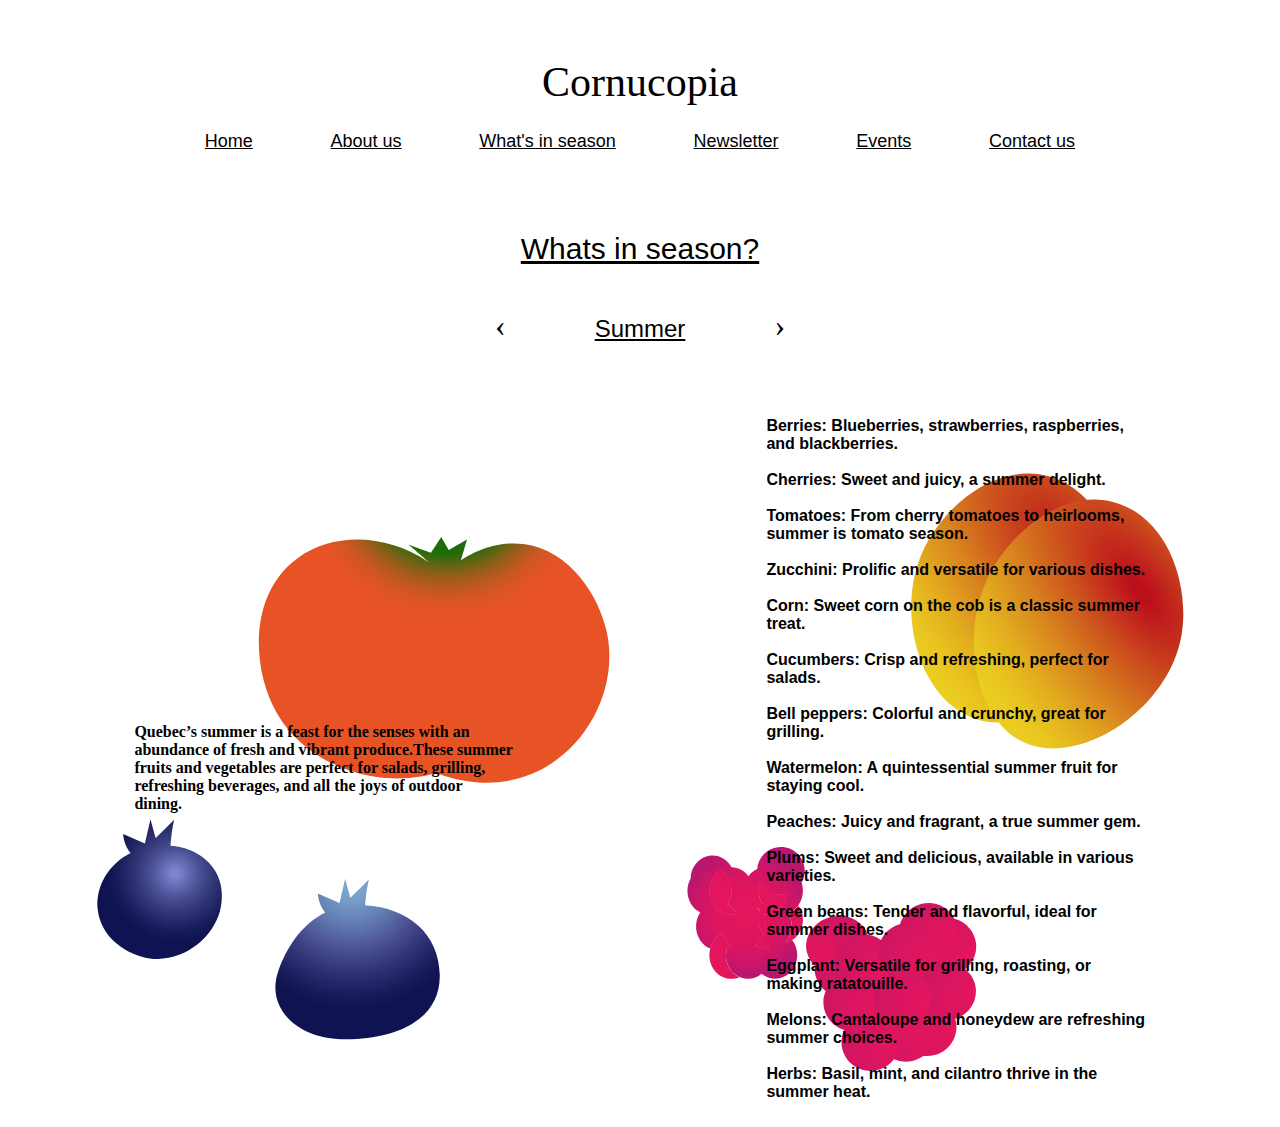
<file: web3_p1/seasonsummer.html>
<!DOCTYPE html>
<html lang="en">
<head>
  <meta charset="UTF-8">
  <meta name="viewport" content="width=device-width, initial-scale=1.0">
  <title>Summer</title>
  

  <link rel="stylesheet" href="styles.css/seasonsummer.css">
  <link rel="stylesheet" href="bootstrap-5.3.2-dist/css/bootstrap-grid.css">
  <link rel="stylesheet" href="bootstrap-5.3.2-dist/js/bootstrap.bundle.js">


  <link rel="preconnect" href="https://fonts.googleapis.com">
<link rel="preconnect" href="https://fonts.gstatic.com" crossorigin>
<link href="https://fonts.googleapis.com/css2?family=Italiana&family=Montserrat:wght@100&display=swap" rel="stylesheet">

<link rel="stylesheet" href="styles.css/seasonsummer.css">





  <style>
         /* for desktop */
         @media only screen and (min-width: 768px){
      .menu{
        display: none;
      }
      
      .navbar{
        display: flex;
        width: 75%;
        font-family: 'Kodchasan', sans-serif;
        font-size: 18px;
        justify-content: space-around;
        margin-bottom: 50px;
        
      }
      /* unvisited link */
      .nav-link:link {
        color:black
      }
      
      /* visited link */
      .nav-link:visited {
        color: black;
      }
      
      /* mouse over link */
      .nav-link:hover {
        color: orange;
      }
      
      /* selected link */
      .nav-link:active {
        color: orange;
        font-weight: bold;
      }
      .top{
      display: flex; 
      flex-direction: column;
      align-items: center;
      }
      .title{
      font-family: "aesthet-nova", serif;
      font-size: 42px;
      margin-top: 50px;
      margin-bottom: 25px;
      
      }
      .subtitle{
      font-family: 'Kodchasan', sans-serif;
      text-decoration: underline;
      font-size: 30px;
      margin-bottom: 25px;
      }
      .header{
        display: flex;
        width: 30%;
        justify-content: space-around;
      }
      .subtitle2{
        font-family: 'Kodchasan', sans-serif;
        text-decoration: underline;
        font-size: 24px;
        align-self: center;
      }
      .previous{
        color: black;
        text-decoration: none;
        font-size: 32px;
      }
      .next{
        color: black;
        text-decoration: none;
        font-size: 32px;
      }
      .main{
        display: flex;
        justify-content: space-around;
        background-image: url(imgs/summerbackgrounddesk.svg);
        background-repeat: no-repeat;
        margin-top: 50px;
      }
      .part1{
        width: 30%;
        font-family: "aesthet-nova", serif;
        font-weight: bold;
        display: flex;
        align-items: center;
      }
      .part2{
        width: 30%;
        font-family: 'Kodchasan', sans-serif;
        font-weight: bold;
      }}
              /* for mobile */
      
         @media only screen and (max-width: 768px){
      
          .navbar{
        display: none;
      }
      .dropdown{
        background-image: url(imgs/SVG/tomato.svg);
        background-position: center;
        background-repeat: no-repeat;
        background-size: contain;
        width: 85px;
        height: 60px;
        display: flex;
        justify-content: center;
        align-items: center;
      }
      .button{
        border: none;
        background: none;
        font-family: 'Kodchasan', sans-serif;
        font-weight: bold;
        color: white;
        font-size: 14px;
      }
      #dropdownlist{
        background-color: rgb(255, 77, 0);
        font-family: 'Kodchasan', sans-serif;
        text-align: center;
        color: white;
      }
      .dropdownitem{
        color: white;
       padding: 10px;
      }
      .menu{
        display: flex;
        justify-content: flex-end;
        padding: 10px;
      }
      .top{
        display: flex; 
        flex-direction: column;
        align-items: center;
        font-family: "aesthet-nova", serif;
      font-size: 42px;
      }
      .title{
      font-family: "aesthet-nova", serif;
      font-size: 42px;
      
      }
      .subtitle{
      font-family: 'Kodchasan', sans-serif;
      text-decoration: underline;
      font-size: 30px;
      margin-bottom: 25px;
      }
      .header{
        display: flex;
        width: 50%;
        justify-content: space-around;
        align-content: center;
      }
      .subtitle2{
        font-family: 'Kodchasan', sans-serif;
        text-decoration: underline;
        font-size: 24px;
        align-self: center;
      }
      .previous{
        color: black;
        text-decoration: none;
      }
      .next{
        color: black;
        text-decoration: none;
      }
      
      .textbox1{
        width: 50%;
        height:150px;
        font-family: 'Kodchasan', sans-serif;
        font-size: 24px;
        font-weight: bold;
      }
      .main{
        display: flex;
        flex-direction: column;
        align-items: center;
       
       
      }
      
      .textbox1{
        width: 305px;
        height:150px;
        font-family: "aesthet-nova", serif;
        font-size: 20px
        
      }
      .part1{
        background-image: url(imgs/SVG/SVG/SVG/peach.svg);
        background-position: center;
        background-repeat: no-repeat;
        background-size: contain;
        width: 360px;
        height: 460px;
        display: flex;
        justify-content: center;
        align-items: center;
      }
      .part2{
        background-image: url(imgs/summerbackground.svg);
        background-position: center;
        background-repeat: no-repeat;
        background-size: contain;
        width: 600px;
        height: 1500px;
        display: flex;
        justify-content: center;
        align-items: flex-start;
      }
      .textbox2{
        width: 305px;
        height:150px;
        font-family: 'Kodchasan', sans-serif;
        font-size: 20px
        
      }
         }

  </style>
</head>
<body>
  <div class="menu">                                        
    <div class="dropdown">
      <button class="button" type="button"data-bs-toggle="dropdown" >
      Menu
      </button>
      <ul id="dropdownlist" class="dropdown-menu">
        <li><a class="dropdown-item" href="index.html">Home</a></li>
        <li><a class="dropdown-item" href="About.html">About us</a></li>
        <li><a class="dropdown-item" href="events.html">Events</a></li>
        <li><a class="dropdown-item" href="season.html">What's in season?</a></li>
        <li><a class="dropdown-item" href="newsletter.html">Newsletter</a></li>
        <li><a class="dropdown-item" href="contact.html">Contact us</a></li>
      </ul>
    </div>
  </div>



  <div class="top">
    <p class="title">Cornucopia</p>
    <div class="navbar">
      <a class="nav-link" href="index.html">Home</a>
      <a class="nav-link" href="About.html">About us</a>
      <a class="nav-link" href="season.html">What's in season</a>
      <a class="nav-link" href="newsletter.html">Newsletter</a>
      <a class="nav-link" href="events.html">Events</a>
      <a class="nav-link" href="contact.html">Contact us</a>
    </div>
    <p class="subtitle">Whats in season?
    </p>
    <div class="header">
      <p><a href="seasonspring.html" class="previous">&lsaquo;</a></p>
      <p class="subtitle2">Summer</p>
      <p>  <a href="season.html" class="next">&rsaquo;</a></p>
    </div>
    <div class="main">
    <div class="part1">
      <div class="textbox1">
        Quebec’s summer is a feast for the senses with an abundance of fresh and vibrant produce.These summer fruits and vegetables are perfect for salads, grilling, refreshing beverages, and all the joys of outdoor dining.
      </div>
    </div>
 <div class="part2">
  <div class="textbox2">
    Berries: Blueberries, strawberries, raspberries, and blackberries.</br></br>

    Cherries: Sweet and juicy, a summer delight.</br></br>
    
    Tomatoes: From cherry tomatoes to heirlooms, summer is tomato season.</br></br>
    
    Zucchini: Prolific and versatile for various dishes.</br></br>
    
    Corn: Sweet corn on the cob is a classic summer treat.</br></br>
    
    Cucumbers: Crisp and refreshing, perfect for salads.</br></br>
    
    Bell peppers: Colorful and crunchy, great for grilling.</br></br>
    
    Watermelon: A quintessential summer fruit for staying cool.</br></br>
    
    Peaches: Juicy and fragrant, a true summer gem.</br></br>
    Plums: Sweet and delicious, available in various varieties.</br></br>
    
    Green beans: Tender and flavorful, ideal for summer dishes.</br></br>
    
    Eggplant: Versatile for grilling, roasting, or making ratatouille.</br></br>
    
    Melons: Cantaloupe and honeydew are refreshing summer choices.</br></br>
    
    Herbs: Basil, mint, and cilantro thrive in the summer heat.</br></br>
 </div>
</div>
   
</body>
</html>
</file>
<file: web3_p1/styles.css/seasonsummer.css>
/* for desktop */
     @media only screen and (min-width: 768px){
      .menu{
        display: none;
      }
      
      .navbar{
        display: flex;
        width: 75%;
        font-family: 'Kodchasan', sans-serif;
        font-size: 18px;
        justify-content: space-around;
        margin-bottom: 50px;
        
      }
      /* unvisited link */
      .nav-link:link {
        color:black
      }
      
      /* visited link */
      .nav-link:visited {
        color: black;
      }
      
      /* mouse over link */
      .nav-link:hover {
        color: orange;
      }
      
      /* selected link */
      .nav-link:active {
        color: orange;
        font-weight: bold;
      }
      .top{
      display: flex; 
      flex-direction: column;
      align-items: center;
      }
      .title{
      font-family: "aesthet-nova", serif;
      font-size: 42px;
      margin-top: 50px;
      margin-bottom: 25px;
      
      }
      .subtitle{
      font-family: 'Kodchasan', sans-serif;
      text-decoration: underline;
      font-size: 30px;
      margin-bottom: 25px;
      }
      .header{
        display: flex;
        width: 30%;
        justify-content: space-around;
      }
      .subtitle2{
        font-family: 'Kodchasan', sans-serif;
        text-decoration: underline;
        font-size: 24px;
        align-self: center;
      }
      .previous{
        color: black;
        text-decoration: none;
        font-size: 32px;
      }
      .next{
        color: black;
        text-decoration: none;
        font-size: 32px;
      }
      .main{
        display: flex;
        justify-content: space-around;
        background-image: url(imgs/summerbackgrounddesk.svg);
        background-repeat: no-repeat;
        margin-top: 50px;
      }
      .part1{
        width: 30%;
        font-family: "aesthet-nova", serif;
        font-weight: bold;
        display: flex;
        align-items: center;
      }
      .part2{
        width: 30%;
        font-family: 'Kodchasan', sans-serif;
        font-weight: bold;
      }}
              /* for mobile */
      
         @media only screen and (max-width: 768px){
      
          .navbar{
        display: none;
      }
      .dropdown{
        background-image: url(imgs/SVG/tomato.svg);
        background-position: center;
        background-repeat: no-repeat;
        background-size: contain;
        width: 85px;
        height: 60px;
        display: flex;
        justify-content: center;
        align-items: center;
      }
      .button{
        border: none;
        background: none;
        font-family: 'Kodchasan', sans-serif;
        font-weight: bold;
        color: white;
        font-size: 14px;
      }
      #dropdownlist{
        background-color: rgb(255, 77, 0);
        font-family: 'Kodchasan', sans-serif;
        text-align: center;
        color: white;
      }
      .dropdownitem{
        color: white;
       padding: 10px;
      }
      .menu{
        display: flex;
        justify-content: flex-end;
        padding: 10px;
      }
      .top{
        display: flex; 
        flex-direction: column;
        align-items: center;
        font-family: "aesthet-nova", serif;
      font-size: 42px;
      }
      .title{
      font-family: "aesthet-nova", serif;
      font-size: 42px;
      
      }
      .subtitle{
      font-family: 'Kodchasan', sans-serif;
      text-decoration: underline;
      font-size: 30px;
      margin-bottom: 25px;
      }
      .header{
        display: flex;
        width: 50%;
        justify-content: space-around;
        align-content: center;
      }
      .subtitle2{
        font-family: 'Kodchasan', sans-serif;
        text-decoration: underline;
        font-size: 24px;
        align-self: center;
      }
      .previous{
        color: black;
        text-decoration: none;
      }
      .next{
        color: black;
        text-decoration: none;
      }
      
      .textbox1{
        width: 50%;
        height:150px;
        font-family: 'Kodchasan', sans-serif;
        font-size: 24px;
        font-weight: bold;
      }
      .main{
        display: flex;
        flex-direction: column;
        align-items: center;
       
       
      }
      
      .textbox1{
        width: 305px;
        height:150px;
        font-family: "aesthet-nova", serif;
        font-size: 20px
        
      }
      .part1{
        background-image: url(imgs/SVG/SVG/SVG/peach.svg);
        background-position: center;
        background-repeat: no-repeat;
        background-size: contain;
        width: 360px;
        height: 460px;
        display: flex;
        justify-content: center;
        align-items: center;
      }
      .part2{
        background-image: url(imgs/summerbackground.svg);
        background-position: center;
        background-repeat: no-repeat;
        background-size: contain;
        width: 600px;
        height: 1500px;
        display: flex;
        justify-content: center;
        align-items: flex-start;
      }
      .textbox2{
        width: 305px;
        height:150px;
        font-family: 'Kodchasan', sans-serif;
        font-size: 20px
        
      }
         }
</file>
